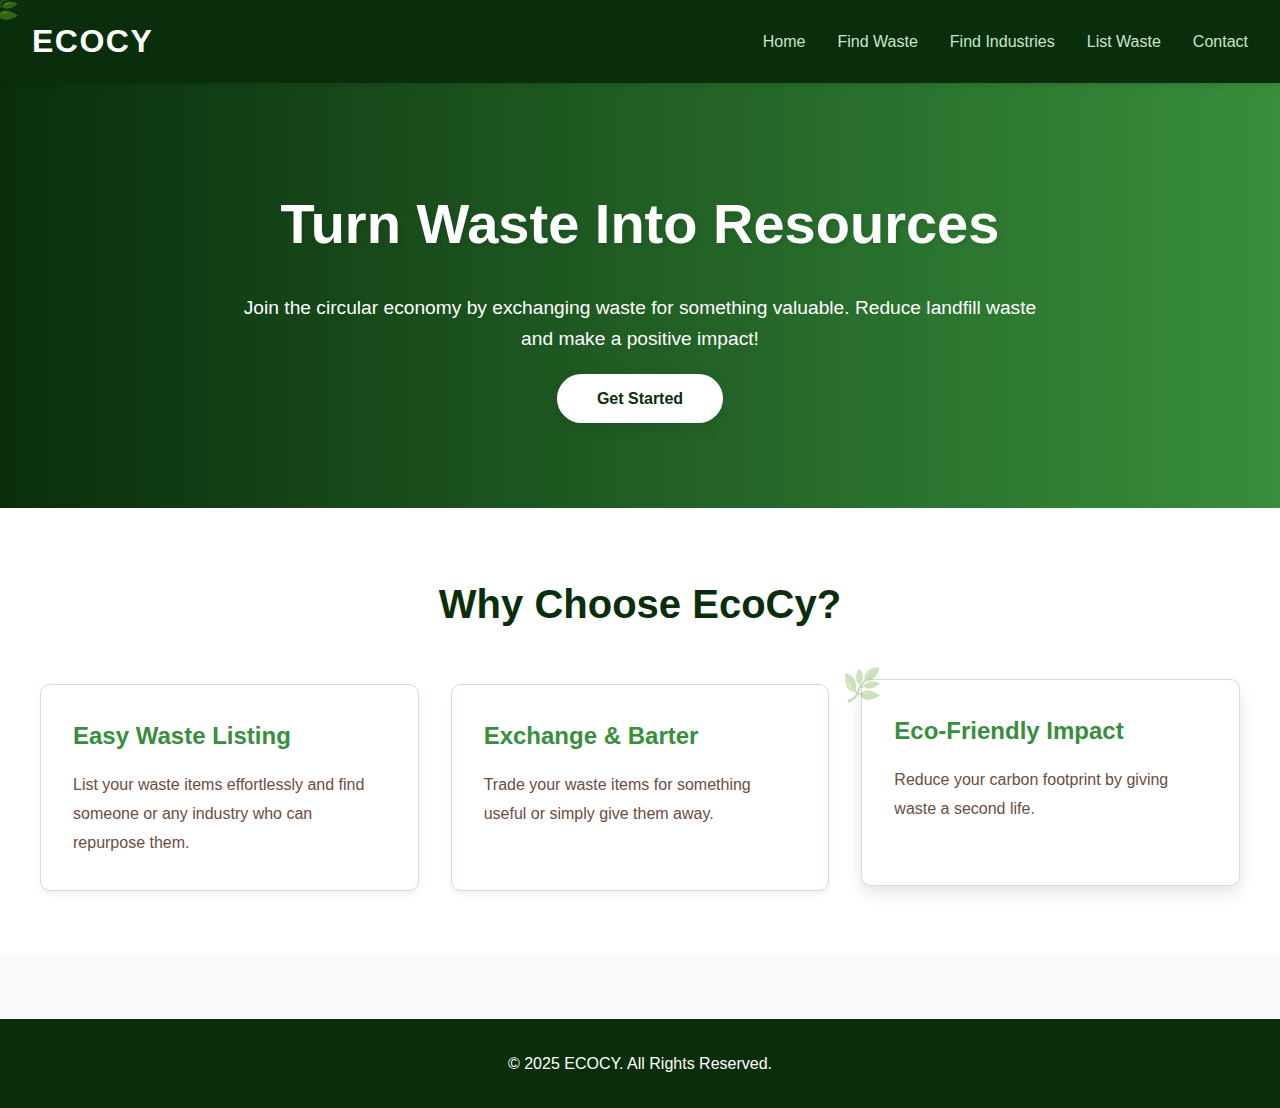
<file: index.html>
<!DOCTYPE html>
<html lang="en">

<head>
    <meta charset="UTF-8">
    <meta name="viewport" content="width=device-width, initial-scale=1.0">
    <title>EcoTrade - Waste-to-Resource Exchange</title>
    <link rel="stylesheet" href="styles.css">
</head>

<body>
    <!-- Navigation Bar -->
    <nav class="navbar">
        <div class="logo">EcoCy</div>
        <button class="hamburger" onclick="toggleMenu()">
            <span></span>
            <span></span>
            <span></span>
        </button>

        <ul class="dropdown">
            <li><a href="#">Home</a></li>
            <li><a href="#">Find Waste</a></li>
            <li><a href="#">Find Industries</a></li>
            <li><a href="#">List Waste</a></li>
            <li><a href="#">Contact</a></li>
        </ul>
        
        <ul class="nav-links">
            <li><a href="#">Home</a></li>
            <li><a href="#">Find Waste</a></li>
            <li><a href="#">Find Industries</a></li>
            <li><a href="#">List Waste</a></li>
            <li><a href="#">Contact</a></li>
        </ul>
    </nav>

    <!-- Hero Section -->
    <section class="hero">
        <h1>Turn Waste Into Resources</h1>
        <p>Join the circular economy by exchanging waste for something valuable. Reduce landfill waste and make a
            positive impact!</p>
        <a href="#" class="cta-btn">Get Started</a>
    </section>

    <!-- Features Section -->
    <section class="features">
        <h2>Why Choose EcoCy?</h2>
        <div class="feature-cards">
            <div class="card">
                <h3>Easy Waste Listing</h3>
                <p>List your waste items effortlessly and find someone or any industry who can repurpose them.</p>
            </div>
            <div class="card">
                <h3>Exchange & Barter</h3>
                <p>Trade your waste items for something useful or simply give them away.</p>
            </div>
            <div class="card">
                <h3>Eco-Friendly Impact</h3>
                <p>Reduce your carbon footprint by giving waste a second life.</p>
            </div>
        </div>
    </section>

    <!-- Footer -->
    <footer>
        <p>&copy 2025 ECOCY. All Rights Reserved.</p>
    </footer>

    <script>
        function toggleMenu() {
            const navLinks = document.querySelector('.nav-links');
            navLinks.classList.toggle('active');
            const hamburger = document.querySelector('.hamburger');
            hamburger.classList.toggle('active');
            const dropdown = document.querySelector('.dropdown');
            dropdown.classList.toggle('active');
        }
    </script>
</body>

</html>
</file>
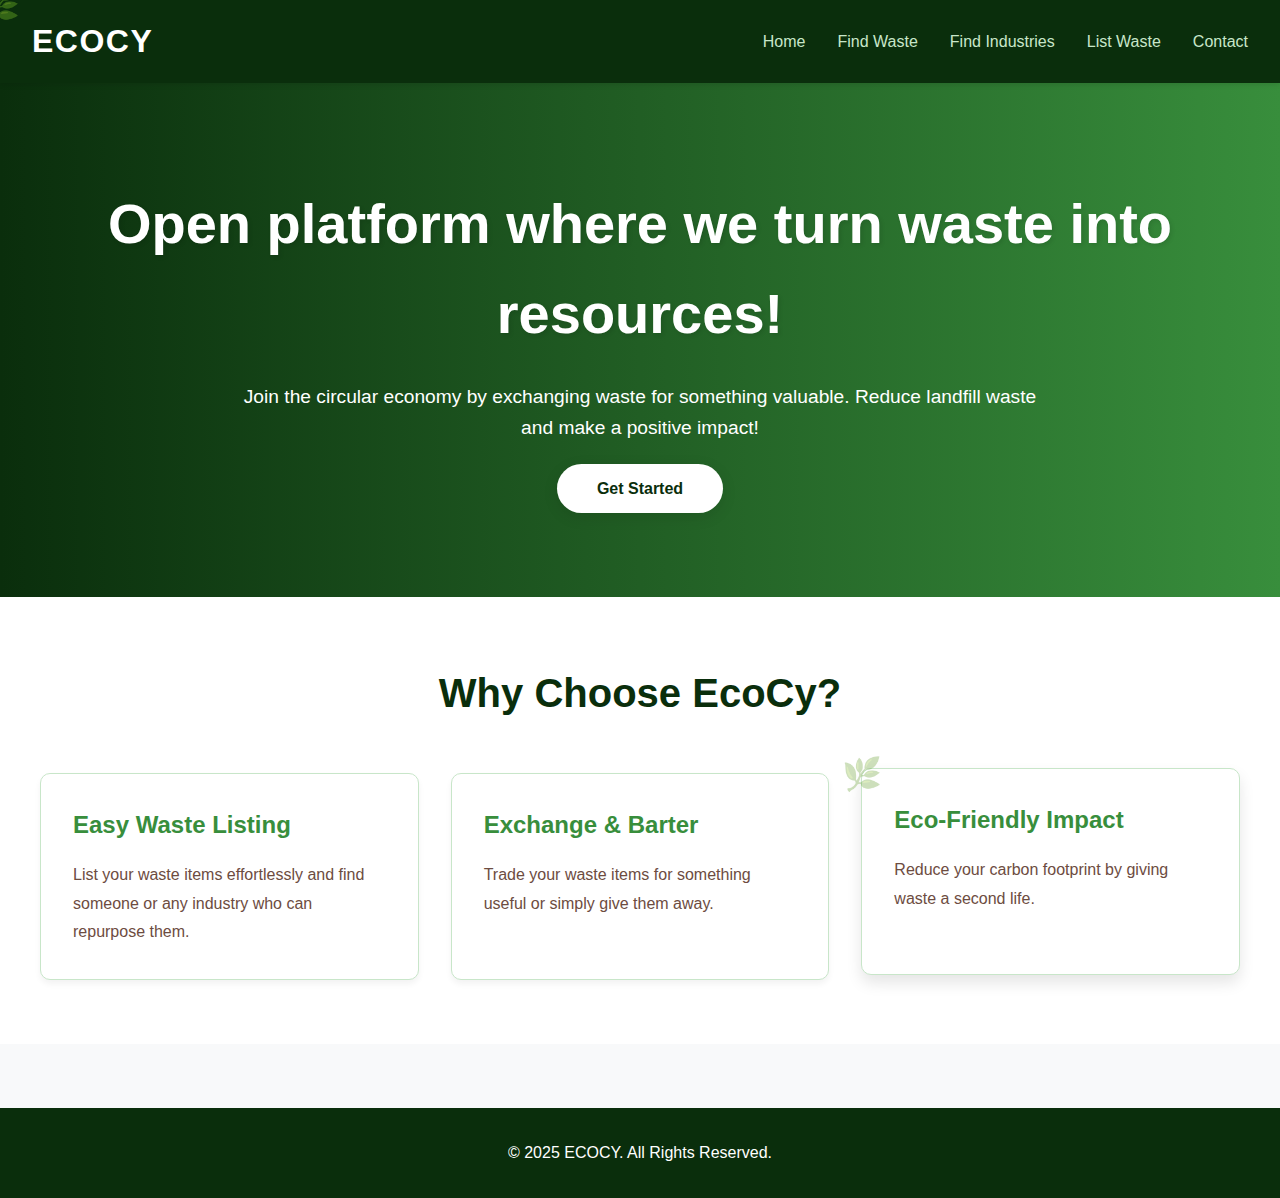
<file: pages/index.html>
<!DOCTYPE html>
<html lang="en">

<head>
    <meta charset="UTF-8">
    <meta name="viewport" content="width=device-width, initial-scale=1.0">
    <title>EcoCy</title>
    <link rel="stylesheet" href="/css/home.css">
</head>

<body>
    <!-- Navigation Bar -->
    <nav class="navbar">
        <div class="logo">EcoCy</div>
        <button class="hamburger" onclick="toggleMenu()">
            <span></span>
            <span></span>
            <span></span>
        </button>

        <ul class="dropdown">
            <li><a href="/index.html">Home</a></li>
            <li><a href="#">Find Waste</a></li>
            <li><a href="/pages/industry.html">Find Industries</a></li>
            <li><a href="#">List Waste</a></li>
            <li><a href="/contact.html">Contact</a></li>
        </ul>

        <ul class="nav-links">
            <li><a href="/index.html">Home</a></li>
            <li><a href="#">Find Waste</a></li>
            <li><a href="/pages/industry.html">Find Industries</a></li>
            <li><a href="#">List Waste</a></li>
            <li><a href="/contact.html">Contact</a></li>
        </ul>
    </nav>

    <!-- Hero Section -->
    <section class="hero">
        <h1>Open platform where we turn waste into resources!</h1>
        <p>Join the circular economy by exchanging waste for something valuable. Reduce landfill waste and make a
            positive impact!</p>
        <a href="/pages/industry.html" class="cta-btn">Get Started</a>
    </section>

    <!-- Features Section -->
    <section class="features">
        <h2>Why Choose EcoCy?</h2>
        <div class="feature-cards">
            <div class="card">
                <h3>Easy Waste Listing</h3>
                <p>List your waste items effortlessly and find someone or any industry who can repurpose them.</p>
            </div>
            <div class="card">
                <h3>Exchange & Barter</h3>
                <p>Trade your waste items for something useful or simply give them away.</p>
            </div>
            <div class="card">
                <h3>Eco-Friendly Impact</h3>
                <p>Reduce your carbon footprint by giving waste a second life.</p>
            </div>
        </div>
    </section>

    <!-- Footer -->
    <footer>
        <p>&copy 2025 ECOCY. All Rights Reserved.</p>
    </footer>

    <script>
        function toggleMenu() {
            const navLinks = document.querySelector('.nav-links');
            navLinks.classList.toggle('active');
            const hamburger = document.querySelector('.hamburger');
            hamburger.classList.toggle('active');
            const dropdown = document.querySelector('.dropdown');
            dropdown.classList.toggle('active');
        }
    </script>
</body>

</html>
</file>
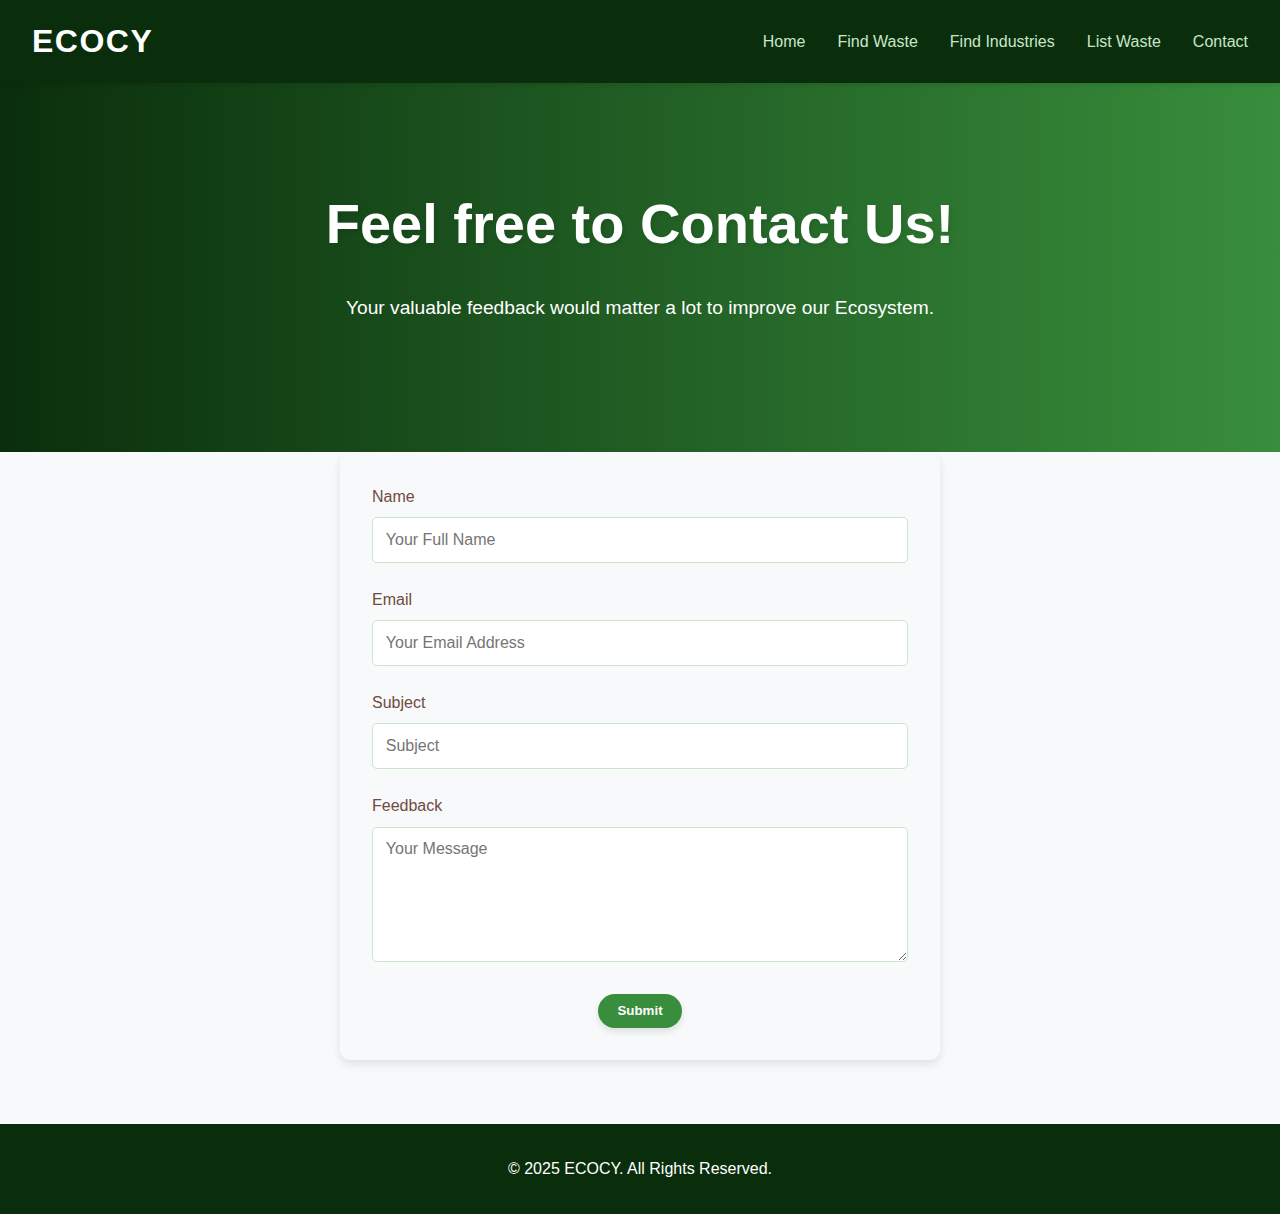
<file: contact.html>
<!DOCTYPE html>
<html lang="en">

<head>
    <meta charset="UTF-8">
    <meta name="viewport" content="width=device-width, initial-scale=1.0">
    <title>EcoCy</title>
    <link rel="stylesheet" href="css/contact.css">
</head>

<body>
    <!-- Navigation Bar -->
    <nav class="navbar">
        <div class="logo">EcoCy</div>
        <button class="hamburger" onclick="toggleMenu()">
            <span></span>
            <span></span>
            <span></span>
        </button>

        <ul class="dropdown">
            <li><a href="#">Home</a></li>
            <li><a href="#">Find Waste</a></li>
            <li><a href="#">Find Industries</a></li>
            <li><a href="#">List Waste</a></li>
            <li><a href="/contact.html">Contact</a></li>
        </ul>
        
        <ul class="nav-links">
            <li><a href="#">Home</a></li>
            <li><a href="#">Find Waste</a></li>
            <li><a href="#">Find Industries</a></li>
            <li><a href="#">List Waste</a></li>
            <li><a href="#">Contact</a></li>
        </ul>
    </nav>

    <!-- Hero Section -->
    <section class="hero">
        <h1>Feel free to Contact Us!</h1>
        <p>Your valuable feedback would matter a lot to improve our Ecosystem.</p>
    </section>

    <!-- Features Section -->
    <section class="features">
        <form class="contact-form">
            <div class="form-group">
                <label for="name">Name</label>
                <input type="text" id="name" placeholder="Your Full Name" required>
            </div>
            <div class="form-group">
                <label for="email">Email</label>
                <input type="email" id="email" placeholder="Your Email Address" required>
            </div>
            <div class="form-group">
                <label for="subject">Subject</label>
                <input type="text" id="subject" placeholder="Subject" required>
            </div>
            <div class="form-group">
                <label for="feedback">Feedback</label>
                <textarea id="message" placeholder="Your Message" rows="6" required></textarea>
            </div>
            <button type="submit" class="submit-btn">Submit</button>
        </form>
    </section>

    <!-- Footer -->
    <footer>
        <p>&copy 2025 ECOCY. All Rights Reserved.</p>
    </footer>

    <script>
        function toggleMenu() {
            const navLinks = document.querySelector('.nav-links');
            navLinks.classList.toggle('active');
            const hamburger = document.querySelector('.hamburger');
            hamburger.classList.toggle('active');
            const dropdown = document.querySelector('.dropdown');
            dropdown.classList.toggle('active');
        }
    </script>
</body>

</html>
</file>
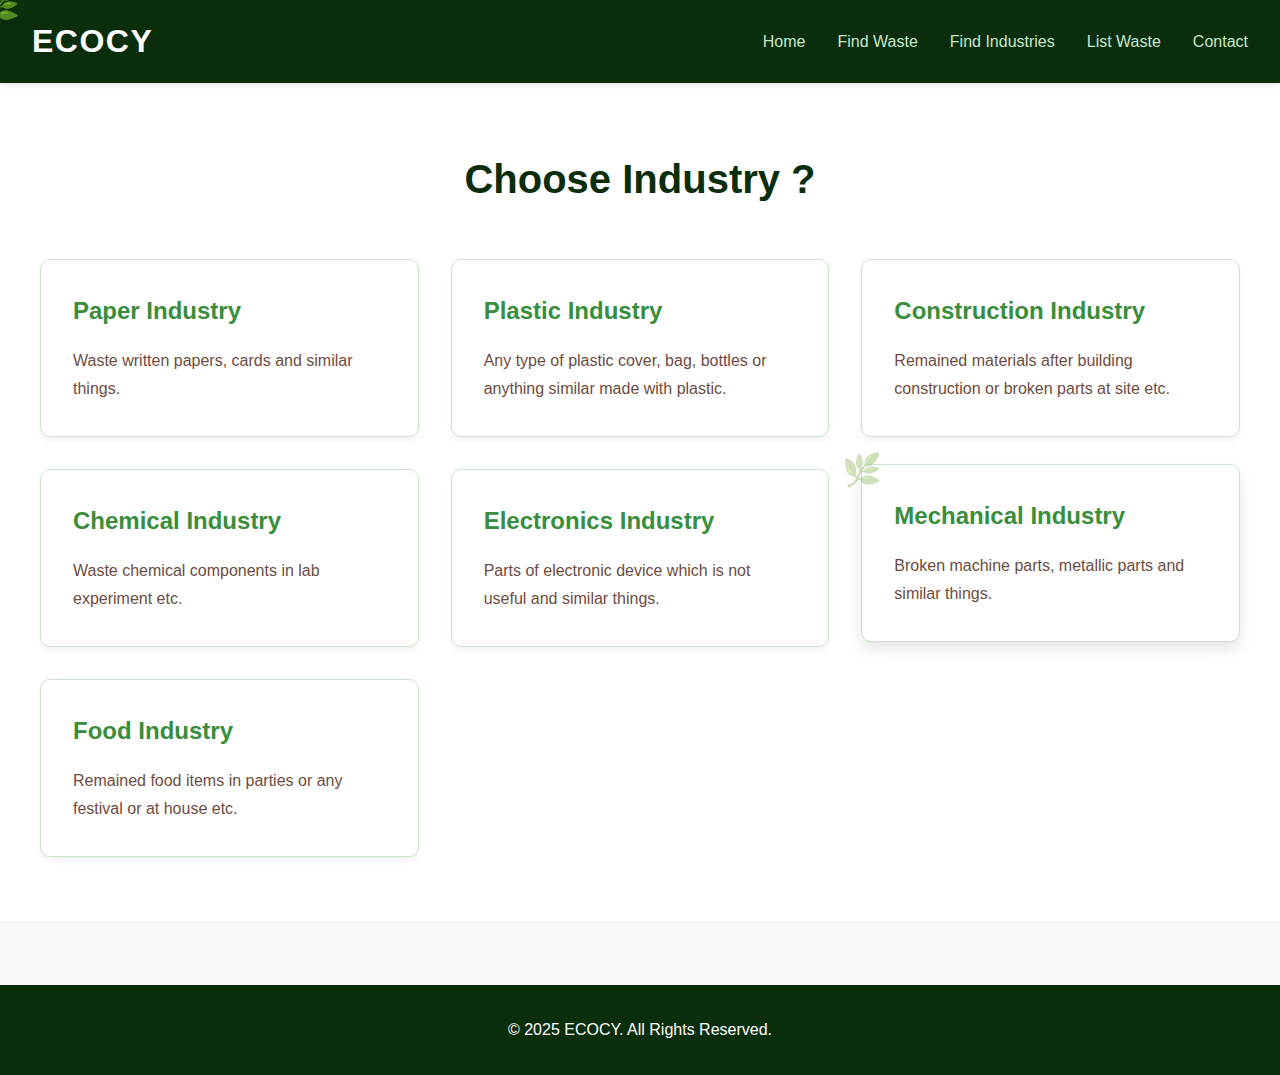
<file: pages/industry.html>
<!DOCTYPE html>
<html lang="en">

<head>
    <meta charset="UTF-8">
    <meta name="viewport" content="width=device-width, initial-scale=1.0">
    <title>Find industry</title>
    <link rel="stylesheet" href="/css/home.css">
</head>

<body>
    <!-- Navigation Bar -->
    <nav class="navbar">
        <div class="logo">EcoCy</div>
        <button class="hamburger" onclick="toggleMenu()">
            <span></span>
            <span></span>
            <span></span>
        </button>

        <ul class="dropdown">
            <li><a href="/pages/index.html">Home</a></li>
            <li><a href="#">Find Waste</a></li>
            <li><a href="#">Find Industries</a></li>
            <li><a href="#">List Waste</a></li>
            <li><a href="/contact.html">Contact</a></li>
        </ul>

        <ul class="nav-links">
            <li><a href="/pages/index.html">Home</a></li>
            <li><a href="#">Find Waste</a></li>
            <li><a href="#">Find Industries</a></li>
            <li><a href="#">List Waste</a></li>
            <li><a href="/contact.html">Contact</a></li>
        </ul>
    </nav>


    <!-- Features Section -->
    <section class="features">
        <h2>Choose Industry ?</h2>
        <div class="feature-cards">
            <div class="card">
                <h3>Paper Industry</h3>
                <p>Waste written papers, cards and similar things.</p>
            </div>
            <div class="card">
                <h3>Plastic Industry</h3>
                <p>Any type of plastic cover, bag, bottles or anything similar made with plastic.</p>
            </div>
            <div class="card">
                <h3>Construction Industry</h3>
                <p>Remained materials after building construction or broken parts at site etc.</p>
            </div>
            <div class="card">
                <h3>Chemical Industry</h3>
                <p>Waste chemical components in lab experiment etc.</p>
            </div>
            <div class="card">
                <h3>Electronics Industry</h3>
                <p>Parts of electronic device which is not useful and similar things.</p>
            </div>
            <div class="card">
                <h3>Mechanical Industry</h3>
                <p>Broken machine parts, metallic parts and similar things. </p>
            </div>
            <div class="card">
                <h3>Food Industry</h3>
                <p>Remained food items in parties or any festival or at house etc.</p>
            </div>
        </div>
    </section>

    <!-- Footer -->
    <footer>
        <p>&copy 2025 ECOCY. All Rights Reserved.</p>
    </footer>

    <script>
        function toggleMenu() {
            const navLinks = document.querySelector('.nav-links');
            navLinks.classList.toggle('active');
            const hamburger = document.querySelector('.hamburger');
            hamburger.classList.toggle('active');
            const dropdown = document.querySelector('.dropdown');
            dropdown.classList.toggle('active');
        }
    </script>
</body>

</html>
</file>
<file: styles.css>
/* styles.css */
:root {
    --primary-green: #0a2e0c;
    --secondary-green: #388E3C;
    --light-green: #C8E6C9;
    --nature-beige: #F5F5DC;
    --earth-brown: #6D4C41;
}

* {
    margin: 0;
    padding: 0;
    box-sizing: border-box;
    font-family: 'Segoe UI', Tahoma, Geneva, Verdana, sans-serif;
}

body {
    background-color: #f8f9fa;
    color: var(--earth-brown);
    line-height: 1.6;
}

/* Update existing navbar styles */
.navbar {
    position: relative;
}

/* Hamburger menu styling */
.hamburger {
    display: none;
    background: none;
    border: none;
    cursor: pointer;
    padding: 0.5rem;
}

.hamburger span {
    display: block;
    width: 25px;
    height: 3px;
    background-color: white;
    margin: 5px 0;
    transition: all 0.3s ease;
}

.dropdown {
    display: none;  /* Hidden by default */
    list-style: none;
    padding: 10px 0;
    margin: 0;
    position: absolute;
    background-color: #0d330d;  /* Match navbar color */
    top: 60px;
    right: 1px;
    box-shadow: 0 4px 8px rgba(0, 0, 0, 0.2);
    border-radius: 8px;
    overflow: hidden;
    text-align: center;
    width: 150px;
}

.dropdown li {
    padding: 10px 0;
}

.dropdown li a {
    text-decoration: none;
    color: #fff;  /* White text for contrast */
    font-weight: bold;
    display: block;
    transition: color 0.3s;
}

.dropdown li a:hover {
    color: #4caf50;  /* Green hover effect */
}

.dropdown.active {
    display: block;  /* Only shows when active class is added */
}

/* Mobile menu styles */
@media (max-width: 768px) {
    .hamburger {
        display: block;
        z-index: 1000;
    }

    .nav-links {
        position: absolute;
        top: 100%;
        left: 0;
        right: 0;
        background-color: var(--primary-green);
        flex-direction: column;
        padding: 1rem;
        max-height: 0;
        overflow: hidden;
        transition: max-height 0.3s ease-out;
    }

    .nav-links.active {
        max-height: 500px; /* Adjust based on your content height */
    }

    .nav-links li {
        padding: 1rem 0;
        text-align: center;
    }

    /* Animate hamburger to X */
    .hamburger.active span:nth-child(1) {
        transform: rotate(45deg) translate(5px, 5px);
    }

    .hamburger.active span:nth-child(2) {
        opacity: 0;
    }

    .hamburger.active span:nth-child(3) {
        transform: rotate(-45deg) translate(7px, -6px);
    }
}

.navbar {
    background-color: var(--primary-green);
    padding: 1rem 2rem;
    display: flex;
    justify-content: space-between;
    align-items: center;
    box-shadow: 0 2px 5px rgba(0,0,0,0.1);
}

.logo {
    color: white;
    font-size: 2rem;
    font-weight: 700;
    text-transform: uppercase;
    letter-spacing: 1.5px;
}

.nav-links {
    display: flex;
    gap: 2rem;
    list-style: none;
}

.nav-links a {
    color: var(--light-green);
    text-decoration: none;
    font-weight: 500;
    transition: color 0.3s ease;
}

.nav-links a:hover {
    color: white;
    text-decoration: underline;
}

.hero {
    background: linear-gradient(to right, var(--primary-green), var(--secondary-green));
    color: white;
    text-align: center;
    padding: 6rem 2rem;
}

.hero h1 {
    font-size: 3.5rem;
    margin-bottom: 1.5rem;
    text-shadow: 2px 2px 4px rgba(0,0,0,0.1);
}

.hero p {
    font-size: 1.2rem;
    margin-bottom: 2rem;
    max-width: 800px;
    margin-left: auto;
    margin-right: auto;
}

.cta-btn {
    background-color: white;
    color: var(--primary-green);
    padding: 1rem 2.5rem;
    border-radius: 30px;
    text-decoration: none;
    font-weight: 600;
    transition: all 0.3s ease;
    box-shadow: 0 4px 15px rgba(0,0,0,0.1);
}

.cta-btn:hover {
    transform: translateY(-2px);
    box-shadow: 0 6px 20px rgba(0,0,0,0.15);
    background-color: var(--light-green);
}

.features {
    padding: 4rem 2rem;
    background-color: white;
}

.features h2 {
    text-align: center;
    color: var(--primary-green);
    margin-bottom: 3rem;
    font-size: 2.5rem;
}

.feature-cards {
    display: grid;
    grid-template-columns: repeat(auto-fit, minmax(300px, 1fr));
    gap: 2rem;
    max-width: 1200px;
    margin: 0 auto;
}

.card {
    background: white;
    padding: 2rem;
    border-radius: 10px;
    box-shadow: 0 4px 6px rgba(0,0,0,0.05);
    transition: transform 0.3s ease;
    border: 1px solid var(--light-green);
}

.card:hover {
    transform: translateY(-5px);
    box-shadow: 0 8px 15px rgba(0,0,0,0.1);
}

.card h3 {
    color: var(--secondary-green);
    margin-bottom: 1rem;
    font-size: 1.5rem;
}

.card p {
    color: var(--earth-brown);
    line-height: 1.8;
}

footer {
    background-color: var(--primary-green);
    color: white;
    text-align: center;
    padding: 2rem;
    margin-top: 4rem;
}

@media (max-width: 768px) {
    .nav-links {
        display: none;
    }
    
    .hero h1 {
        font-size: 2.5rem;
    }
    
    .feature-cards {
        grid-template-columns: 1fr;
    }
}

/* Leaf decoration elements */
.card::before {
    content: "🌿";
    position: absolute;
    top: -20px;
    left: -20px;
    font-size: 2rem;
    opacity: 0.3;
}
</file>
<file: css/home.css>
/* styles.css */
:root {
    --primary-green: #0a2e0c;
    --secondary-green: #388E3C;
    --light-green: #C8E6C9;
    --nature-beige: #F5F5DC;
    --earth-brown: #6D4C41;
}

* {
    margin: 0;
    padding: 0;
    box-sizing: border-box;
    font-family: 'Segoe UI', Tahoma, Geneva, Verdana, sans-serif;
}

body {
    background-color: #f8f9fa;
    color: var(--earth-brown);
    line-height: 1.6;
}

/* Update existing navbar styles */
.navbar {
    position: relative;
}

/* Hamburger menu styling */
.hamburger {
    display: none;
    background: none;
    border: none;
    cursor: pointer;
    padding: 0.5rem;
}

.hamburger span {
    display: block;
    width: 25px;
    height: 3px;
    background-color: white;
    margin: 5px 0;
    transition: all 0.3s ease;
}

.dropdown {
    display: none;  /* Hidden by default */
    list-style: none;
    padding: 10px 0;
    margin: 0;
    position: absolute;
    background-color: #0d330d;  /* Match navbar color */
    top: 60px;
    right: 1px;
    box-shadow: 0 4px 8px rgba(0, 0, 0, 0.2);
    border-radius: 8px;
    overflow: hidden;
    text-align: center;
    width: 150px;
}

.dropdown li {
    padding: 10px 0;
}

.dropdown li a {
    text-decoration: none;
    color: #fff;  /* White text for contrast */
    font-weight: bold;
    display: block;
    transition: color 0.3s;
}

.dropdown li a:hover {
    color: #4caf50;  /* Green hover effect */
}

.dropdown.active {
    display: block;  /* Only shows when active class is added */
}

/* Mobile menu styles */
@media (max-width: 768px) {
    .hamburger {
        display: block;
        z-index: 1000;
    }

    .nav-links {
        position: absolute;
        top: 100%;
        left: 0;
        right: 0;
        background-color: var(--primary-green);
        flex-direction: column;
        padding: 1rem;
        max-height: 0;
        overflow: hidden;
        transition: max-height 0.3s ease-out;
    }

    .nav-links.active {
        max-height: 500px; /* Adjust based on your content height */
    }

    .nav-links li {
        padding: 1rem 0;
        text-align: center;
    }

    /* Animate hamburger to X */
    .hamburger.active span:nth-child(1) {
        transform: rotate(45deg) translate(5px, 5px);
    }

    .hamburger.active span:nth-child(2) {
        opacity: 0;
    }

    .hamburger.active span:nth-child(3) {
        transform: rotate(-45deg) translate(7px, -6px);
    }
}

.navbar {
    background-color: var(--primary-green);
    padding: 1rem 2rem;
    display: flex;
    justify-content: space-between;
    align-items: center;
    box-shadow: 0 2px 5px rgba(0,0,0,0.1);
}

.logo {
    color: white;
    font-size: 2rem;
    font-weight: 700;
    text-transform: uppercase;
    letter-spacing: 1.5px;
}

.nav-links {
    display: flex;
    gap: 2rem;
    list-style: none;
}

.nav-links a {
    color: var(--light-green);
    text-decoration: none;
    font-weight: 500;
    transition: color 0.3s ease;
}

.nav-links a:hover {
    color: white;
    text-decoration: underline;
}

.hero {
    background: linear-gradient(to right, var(--primary-green), var(--secondary-green));
    color: white;
    text-align: center;
    padding: 6rem 2rem;
}

.hero h1 {
    font-size: 3.5rem;
    margin-bottom: 1.5rem;
    text-shadow: 2px 2px 4px rgba(0,0,0,0.1);
}

.hero p {
    font-size: 1.2rem;
    margin-bottom: 2rem;
    max-width: 800px;
    margin-left: auto;
    margin-right: auto;
}

.cta-btn {
    background-color: white;
    color: var(--primary-green);
    padding: 1rem 2.5rem;
    border-radius: 30px;
    text-decoration: none;
    font-weight: 600;
    transition: all 0.3s ease;
    box-shadow: 0 4px 15px rgba(0,0,0,0.1);
}

.cta-btn:hover {
    transform: translateY(-2px);
    box-shadow: 0 6px 20px rgba(0,0,0,0.15);
    background-color: var(--light-green);
}

.features {
    padding: 4rem 2rem;
    background-color: white;
}

.features h2 {
    text-align: center;
    color: var(--primary-green);
    margin-bottom: 3rem;
    font-size: 2.5rem;
}

.feature-cards {
    display: grid;
    grid-template-columns: repeat(auto-fit, minmax(300px, 1fr));
    gap: 2rem;
    max-width: 1200px;
    margin: 0 auto;
}

.card {
    background: white;
    padding: 2rem;
    border-radius: 10px;
    box-shadow: 0 4px 6px rgba(0,0,0,0.05);
    transition: transform 0.3s ease;
    border: 1px solid var(--light-green);
}

.card:hover {
    transform: translateY(-5px);
    box-shadow: 0 8px 15px rgba(0,0,0,0.1);
}

.card h3 {
    color: var(--secondary-green);
    margin-bottom: 1rem;
    font-size: 1.5rem;
}

.card p {
    color: var(--earth-brown);
    line-height: 1.8;
}

footer {
    background-color: var(--primary-green);
    color: white;
    text-align: center;
    padding: 2rem;
    margin-top: 4rem;
}

@media (max-width: 768px) {
    .nav-links {
        display: none;
    }
    
    .hero h1 {
        font-size: 2.5rem;
    }
    
    .feature-cards {
        grid-template-columns: 1fr;
    }
}

/* Leaf decoration elements */
.card::before {
    content: "🌿";
    position: absolute;
    top: -20px;
    left: -20px;
    font-size: 2rem;
    opacity: 0.3;
}
</file>
<file: css/contact.css>
/* styles.css */
:root {
  --primary-green: #0a2e0c;
  --secondary-green: #388e3c;
  --light-green: #c8e6c9;
  --nature-beige: #f5f5dc;
  --earth-brown: #6d4c41;
}

* {
  margin: 0;
  padding: 0;
  box-sizing: border-box;
  font-family: "Segoe UI", Tahoma, Geneva, Verdana, sans-serif;
}

body {
  background-color: #f8f9fa;
  color: var(--earth-brown);
  line-height: 1.6;
}

/* Update existing navbar styles */
.navbar {
  position: relative;
}

/* Hamburger menu styling */
.hamburger {
  display: none;
  background: none;
  border: none;
  cursor: pointer;
  padding: 0.5rem;
}

.hamburger span {
  display: block;
  width: 25px;
  height: 3px;
  background-color: white;
  margin: 5px 0;
  transition: all 0.3s ease;
}

.dropdown {
  display: none; /* Hidden by default */
  list-style: none;
  padding: 10px 0;
  margin: 0;
  position: absolute;
  background-color: #0d330d; /* Match navbar color */
  top: 60px;
  right: 1px;
  box-shadow: 0 4px 8px rgba(0, 0, 0, 0.2);
  border-radius: 8px;
  overflow: hidden;
  text-align: center;
  width: 150px;
}

.dropdown li {
  padding: 10px 0;
}

.dropdown li a {
  text-decoration: none;
  color: #fff; /* White text for contrast */
  font-weight: bold;
  display: block;
  transition: color 0.3s;
}

.dropdown li a:hover {
  color: #4caf50; /* Green hover effect */
}

.dropdown.active {
  display: block; /* Only shows when active class is added */
}

/* Mobile menu styles */
@media (max-width: 768px) {
  .hamburger {
    display: block;
    z-index: 1000;
  }

  .nav-links {
    position: absolute;
    top: 100%;
    left: 0;
    right: 0;
    background-color: var(--primary-green);
    flex-direction: column;
    padding: 1rem;
    max-height: 0;
    overflow: hidden;
    transition: max-height 0.3s ease-out;
  }

  .nav-links.active {
    max-height: 500px; /* Adjust based on your content height */
  }

  .nav-links li {
    padding: 1rem 0;
    text-align: center;
  }

  /* Animate hamburger to X */
  .hamburger.active span:nth-child(1) {
    transform: rotate(45deg) translate(5px, 5px);
  }

  .hamburger.active span:nth-child(2) {
    opacity: 0;
  }

  .hamburger.active span:nth-child(3) {
    transform: rotate(-45deg) translate(7px, -6px);
  }
}

.navbar {
  background-color: var(--primary-green);
  padding: 1rem 2rem;
  display: flex;
  justify-content: space-between;
  align-items: center;
  box-shadow: 0 2px 5px rgba(0, 0, 0, 0.1);
}

.logo {
  color: white;
  font-size: 2rem;
  font-weight: 700;
  text-transform: uppercase;
  letter-spacing: 1.5px;
}

.nav-links {
  display: flex;
  gap: 2rem;
  list-style: none;
}

.nav-links a {
  color: var(--light-green);
  text-decoration: none;
  font-weight: 500;
  transition: color 0.3s ease;
}

.nav-links a:hover {
  color: white;
  text-decoration: underline;
}

.hero {
  background: linear-gradient(
    to right,
    var(--primary-green),
    var(--secondary-green)
  );
  color: white;
  text-align: center;
  padding: 6rem 2rem;
}

.hero h1 {
  font-size: 3.5rem;
  margin-bottom: 1.5rem;
  text-shadow: 2px 2px 4px rgba(0, 0, 0, 0.1);
}

.hero p {
  font-size: 1.2rem;
  margin-bottom: 2rem;
  max-width: 800px;
  margin-left: auto;
  margin-right: auto;
}

/* Contact Section */
.contact-section {
  background: linear-gradient(
    to right,
    var(--primary-green),
    var(--secondary-green)
  );
  color: white;
  text-align: center;
  padding: 4rem 2rem;
}

.contact-section h2 {
  font-size: 3rem;
  margin-bottom: 1.5rem;
}

.contact-section p {
  font-size: 1.2rem;
  margin-bottom: 2rem;
  max-width: 800px;
  margin-left: auto;
  margin-right: auto;
}

.contact-form {
  background-color: var(--white);
  border-radius: 10px;
  box-shadow: 0 4px 8px rgba(0, 0, 0, 0.1);
  max-width: 600px;
  margin: 0 auto;
  padding: 2rem;
}

.form-group {
  margin-bottom: 1.5rem;
  text-align: left;
}

.form-group label {
  display: block;
  margin-bottom: 0.5rem;
  color: var(--earth-brown);
  font-weight: 500;
}

.form-group input,
.form-group textarea {
  width: 100%;
  padding: 0.8rem;
  border: 1px solid var(--light-green);
  border-radius: 5px;
  font-size: 1rem;
}

.form-group input:focus,
.form-group textarea:focus {
  outline: none;
  border-color: var(--secondary-green);
}

.submit-btn {
  background-color: var(--secondary-green);
  color: white;
  padding: 0.6rem 1.2rem;
  border: none;
  border-radius: 30px;
  cursor: pointer;
  transition: background-color 0.3s;
  box-shadow: 0 4px 6px rgba(0, 0, 0, 0.1);
  font-weight: bold;
  display: block;
  margin: 0 auto;
}

.submit-btn:hover {
  background-color: var(--primary-green);
}

footer {
  background-color: var(--primary-green);
  color: white;
  text-align: center;
  padding: 2rem;
  margin-top: 4rem;
}

@media (max-width: 768px) {
  .nav-links {
    display: none;
  }

  .hero h1 {
    font-size: 2.5rem;
  }

  .feature-cards {
    grid-template-columns: 1fr;
  }
}

/* Leaf decoration elements */
.card::before {
  content: "🌿";
  position: absolute;
  top: -20px;
  left: -20px;
  font-size: 2rem;
  opacity: 0.3;
}
</file>
